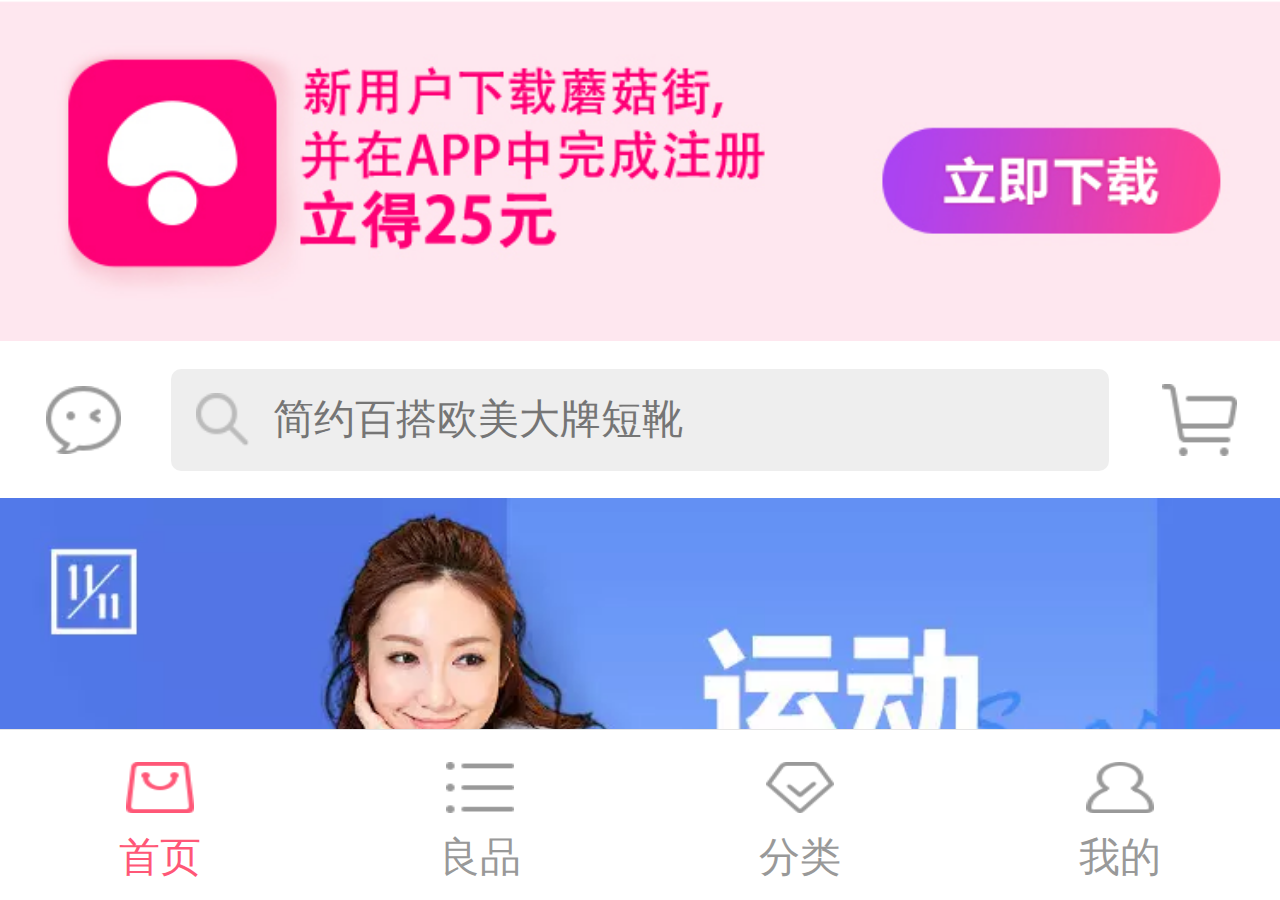
<file: index.html>
<!DOCTYPE html>
<html ng-app="myApp">

	<head>
		<meta charset="utf-8">
		<!-- SEO  -->
		<meta name="keywords" content="" />
		<meta name="description" content="" />
		<meta name="author" content="" />
		<!-- 苹果专用 -->
		<meta name="apple-mobile-web-app-capable" content="yes" />
		<meta name="apple-mobile-web-app-status-bar-style" content="blank" />
		<meta name="format-detection" content="telephone=no" />
		<!-- 简单移动端适配 -->
		<meta name="viewport" content="width=device-width,initial-scale=1.0,maximum-scale=1.0,user-scalable=no" />
		<!-- 图标 -->
		<link rel="shortcut icon" href="">

		<title>蘑菇街</title>
		<link rel="stylesheet" href="./css/index.css">
		<link rel="stylesheet" href="./css/goods.css" />
		<link rel="stylesheet" href="./css/swiper-3.4.0.min.css">
		<script type="text/javascript" src="js/angular.min.js"></script>
		<script type="text/javascript" src="js/angular-route.min.js"></script>
		<script src="./swiper/zepto.min.js"></script>
		<script src="./swiper/swiper-3.4.0.jquery.min.js"></script>
		<script src="./iscroll/iscroll.js"></script>
		<!--<script src="js/app.js"></script>-->
		<!--<script src="./js/scroll.js"></script>-->
		<style>
			#barcode {
				position: absolute;
				left: 80%;
				top: 2.2rem;
				background-color: red;
				width: .50rem;
				height: .5rem;
				background: url(./img/barcode.png) no-repeat;
				background-size: 100% 100%;
				border: none 0;
				outline: none;
			}
			
			#con {
				overflow: hidden;
				flex: 1;
				margin-bottom: -.04rem;
			}
		</style>

	</head>

	<body ng-controller="mainCtrl">
		<div class="container">
			<header id="header">
				<div class="top">
					<a href="javascript:;">
						<img src="./img/0.jpg">
					</a>
				</div>
			</header>
			<div class="form" id="form">
				<a href="javascript:;" class="wei"></a>
				<form action="javascript:;" class="search">
					<input type="text" placeholder="简约百搭欧美大牌短靴">
				</form>
				<a href="javascript:;" class="cart"></a>
			</div>
			<div ng-view id="con">

			</div>
			<footer>
				<a href="#/tmp/homePage" class="active">
					<img src="./img/index.png">
					<span>首页</span>
				</a>
				<a href="#/tmp/goodsPage">
					<img src="./img/kind.png">
					<span>良品</span>
				</a>
				<a href="#/tmp/listPage">
					<img src="./img/good.png" id="btn">
					<span>分类</span>
				</a>
				<a href="#/tmp/myShowPage">
					<img src="./img/my.png">
					<span>我的</span>
				</a>
			</footer>

		</div>

		<script type="text/javascript">
			var oHeader = document.getElementById("header");
			var oForm = document.getElementById("form");

			var myApp = angular.module('myApp', ['ngRoute']);
			myApp.config(['$routeProvider', function($routeProvider) {
				$routeProvider
					.when('/tmp/homePage', {
						templateUrl: 'tmp/homePage.html',
						controller: 'homeCtrl',
						controllerAs: 'home'
					}, function() {
						alert("你好！");
					})
					.when('/tmp/listPage', {
						templateUrl: 'tmp/listPage.html',
						controller: 'listCtrl',
						controllerAs: 'ls'
					})
					.when('/tmp/goodsPage', {
						templateUrl: 'tmp/goodsPage.html',
						controller: 'goodsCtrl',
					})
					.when('/tmp/myShowPage', {
						templateUrl: 'tmp/myShowPage.html',
						controller: 'myShowCtrl',
					})
					.otherwise({
						//重定向到url上只是url里面字符串改变
						redirectTo: '/tmp/homePage',
					})
			}])

			myApp.controller('mainCtrl', ['$scope', '$location', "$window", '$timeout', function($scope, $location, $window, $timeout) {
				console.log("mainCtrl");
				oHeader.style.display = "block";
				oHeader.style.height = 2 + "rem";
				oForm.style.display = "flex";
				oForm.style.height = 0.92 + "rem";
			}])

			/*首页*/
			myApp.controller('homeCtrl', ['$location', function($location) {
				oHeader.style.display = "block";
				oHeader.style.height = 2 + "rem";
				oForm.style.display = "flex";
				oForm.style.height = 0.92 + "rem";
				//console.log(oHeader.style.height);

				var mySwiper = new Swiper("#banner", {
					loop: true,
					pagination: '.swiper-pagination',
					autoplay: 2000,
					autoplayDisableOnInteraction: false,
					observer: true
				});

				var oPullUp = $("#pull-up"),
					oScroll = null;

				oScroll = new iScroll("con", {
					hScrollbar: false,
					vScrollbar: false,
					onScrollMove: function() {
						console.log(this.y)
						console.log(this.maxScrollY);
						if(this.y < this.maxScrollY && !oPullUp.hasClass("up")) {
							oPullUp.addClass("up").html('放开手加载数据 ');
						} else if(this.y >= this.maxScrollY && oPullUp.hasClass("up")) {
							oPullUp.removeClass("up").html('上拉加载');
						} else if(this.y < -10) {
							$('header').css({
								display: 'none'
							});
						} else if(this.y > -10) {
							$('header').css({
								display: 'block'
							});
						}
					},
					onScrollEnd: function() {
						if(oPullUp.hasClass('up')) {
							oPullUp.html('Loading');
							pullUpData();
						}
					},
					onRefresh: function() {
						if(oPullUp.hasClass("up")) {
							oPullUp.removeClass("up").html("上拉加载");
						}
					},
				});

				function pullUpData() {
					$.ajax({
						type: 'get',
						url: 'http://list.mogujie.com/search?cKey=h5-shopping&fcid=&pid=9750&searchTag=&sort=pop&page=2&ratio=3%3A4&_version=1&_=1478610876280&callback=?',
						async: true,
						dataType: 'JSONP',
						jsonp: 'callback',
						success: function(data) {
							console.log(data);
							var arr = data.result.wall.docs;
							console.log(arr);
							$.each(arr, function(k, v) {
								$(".list").append('<a href="javascript:;" class="goods-item fl"><div class="goods-img"><img src=' + arr[k].img + ' class="con-icon"></div><div class="goods-info"><div class="name-box"><p class="goods-name">' + arr[k].title + '</p></div><div class="bot-box"><p class="p-price fl">￥' + arr[k].price + '</p><p class="p-feed fr">' + arr[k].cfav + '</p></div></div></a>')
							});
							oScroll.refresh();
						}
					})
				}

			}])

			/*良品*/
			myApp.controller('goodsCtrl', ['$scope', '$location', function($scope, $location) {
				console.log("goodsCtrl");
				oHeader.style.display = "none";
				oHeader.style.height = 0;
				oForm.style.display = "none";
				//oForm.style.height = 0;
				var mySwiper = new Swiper("#goods", {
					loop: true,
					pagination: '.swiper-pagination',
					autoplay: 2000,
					autoplayDisableOnInteraction: false,
					observer: true
				});
				var mySwiper1 = new Swiper('#goods-wrap', {
					slidesPerView: 3,
					slidesPerGroup: 1
				});
				var oPullUp = $("#pull-up"),
					oScroll = null;

				oScroll1 = new iScroll("con", {
					hScrollbar: false,
					vScrollbar: false,
					onScrollMove: function() {
						console.log(this.y);
						console.log(this.maxScrollY);
						if(this.y < this.maxScrollY && !oPullUp.hasClass("up")) {
							oPullUp.addClass("up").html('放开手加载数据 ');
						} else if(this.y >= this.maxScrollY && oPullUp.hasClass("up")) {
							oPullUp.removeClass("up").html('上拉加载');
						}
					},
					onScrollEnd: function() {
						if(oPullUp.hasClass('up')) {
							oPullUp.html('Loading');
							pullUpData();
						}
					},
					onRefresh: function() {
						if(oPullUp.hasClass("up")) {
							oPullUp.removeClass("up").html("上拉加载");
						}
					},
				});

				function pullUpData() {
					$.ajax({
						type: 'get',
						url: 'http://list.mogujie.com/search?cKey=h5-shopping&fcid=&pid=9750&searchTag=&sort=pop&page=2&ratio=3%3A4&_version=1&_=1478610876280&callback=?',
						async: true,
						dataType: 'JSONP',
						jsonp: 'callback',
						success: function(data) {
							console.log(data);
							var arr = data.result.wall.docs;
							console.log(arr);
							$.each(arr, function(k, v) {
								$(".list").append('<a href="javascript:;" class="goods-item fl"><div class="goods-img"><img src=' + arr[k].img + ' class="con-icon"></div><div class="goods-info"><div class="name-box"><p class="goods-name">' + arr[k].title + '</p></div><div class="bot-box"><p class="p-price fl">￥' + arr[k].price + '</p><p class="p-feed fr">' + arr[k].cfav + '</p></div></div></a>')
							});
							oScroll1.refresh();
						}
					})
				};


				var interval = 1000;

				function ShowCountDown(year, month, day, divname) {
					var now = new Date();
					var endDate = new Date(year, month - 1, day);
					var leftTime = endDate.getTime() - now.getTime();
					var leftsecond = parseInt(leftTime / 1000);
					//var day1=parseInt(leftsecond/(24*60*60*6)); 
					var day1 = Math.floor(leftsecond / (60 * 60 * 24));
					var hour = Math.floor((leftsecond - day1 * 24 * 60 * 60) / 3600);
					var minute = Math.floor((leftsecond - day1 * 24 * 60 * 60 - hour * 3600) / 60);
					var second = Math.floor(leftsecond - day1 * 24 * 60 * 60 - hour * 3600 - minute * 60);
					var cc = document.getElementById(divname);
					cc.innerHTML = '<span class="count-h">'+hour+'</span>:<span class="count-s">'+second+'</span>:<span class="count-m">'+minute+'</span>';
				}
				window.setInterval(function() {
					ShowCountDown(2016, 11, 19, 'time');
				}, interval);
			}]) /*列表页*/
			myApp.controller('listCtrl', ['$location', function($location) {
				oHeader.style.display = "none";
				oHeader.style.height = 0;
				oForm.style.display = "flex";
				//oForm.style.height = .92rem;

			}]);

			/*我的*/
			myApp.controller('myShowCtrl', ['$scope', function($scope) {
				console.log("myShowCtrl");
				oHeader.style.display = "none";
				oHeader.style.height = 0;
				oForm.style.display = "none";
				oForm.style.height = 0;
			}])
		</script>

	</body>

</html>
</file>
<file: css/index.css>
body,html{
    width:100%;
    height:100%;
    margin:0;
    padding:0;
    border:none;
}
body, h1, h2, h3, h4, h5, h6, hr, p, blockquote, dl, dt, dd, ul, ol, li, pre, form, fieldset, legend, button, input, textarea, th, td {
    margin:0; padding:0;
}
*{
    box-sizing:border-box;
}
.fr,.right{
    float:right;
}
.fl,.left{
    float:left;
}
ul li{
    list-style:none;
}
a{
    text-decoration:none;
}
html{
    font-size:13.33333333333vw;
}
body{
    font-size:.12rem;
    color: #666;
    background-color:#f1f1f1;
   /* position: relative;*/
}
img{
    width:100%;
    height:100%;
    vertical-align:top;
    border:none 0;
}
.container{
    width:100%;
    height:100%;
    overflow-y:scroll;
    display:flex;
    flex-direction: column;
}
#header{
    width:100%;
    height:2rem;
    background:#F00;
}
#header .top{
	width:100%;
	height: 100%;
    background-size:auto 2rem;
}

.form{
    width:100%;
    height:.92rem;
    background-color:#FFF;
    display: flex;
    justify-content: center;
    align-items:center;
    overflow:hidden;
}
.fixed{
    position: fixed;
    top:0;
    z-index:20;
}
.form .wei{
 	 display:inline-block;
    width:1rem;
    height:100%;
    background:url(../img/weixin.png) no-repeat .27rem center;
    background-size:.44rem auto;
}
.form .cart{
    display:inline-block;
    width:1rem;
    height:100%;
    background:url(../img/cart.png) no-repeat .31rem center;
    background-size:.44rem auto;
}
.form form{
    flex:8;
    width:100%;
    height: .6rem;
}
.form form input{
    outline: none;
    border:none;
    width:100%;
    border-radius:.06rem;
    padding-left: .6rem;
    height:.6rem;
    line-height:.6rem;
    font-size:.24rem;
    background: #eee url(../img/search.png) no-repeat 0.15rem center;
    background-size:0.31rem auto;
    color:#999;
}
footer{
	position: fixed;
	bottom: 0;
}
footer a{
    display:flex;
    flex-direction: column;
    justify-content: center;
    align-items:center;
    flex:1;
    padding:.2rem 0 .1rem;
    font-size:.24rem;
    color:#999;
}
footer .active{
    color:#FF5777;
}
footer img{
    width:.4rem;
    height:.4rem;
    padding-bottom:.1rem;
}
#wrapper{
    width:100%;
    height:3.59rem;
    position: relative;
}
.swiper-slide a{
    display:block;
    width:100%;
    height:100%;
}
.swiper-container,.swiper-wrapper,.swiper-slide{
    width:100%;
    height:100%;
}
.swiper-pagination{
    position: absolute;
    bottom: 5px;
    left: 1%;
    padding: 3px 1px;
    height: 9px;
    background-color: rgba(255, 255, 255, 0.7);
    border-radius: 5px;
}
.swiper-pagination span{
    float: left;
    margin: 0 5px;
    width: 4px;
    height: 4px;
    text-indent: 99em;
    border-radius: 50%;
    background: #8c8c8c;
    overflow: hidden;
}
.swiper-pagination .swiper-pagination-bullet-active{
    background:#fe6c9c;
}
#container{
    width:100%;
    overflow:hidden;
}

#container .main{
    width:100%;
    height:2.2382rem;
}
#container .main a{
    display:block;
    width:100%;
    height:100%;
}
/*#container .main1,#container .main2{
	width:100%;
    background-color: #d7e1ea;
    padding: 0.2rem 0rem 0.1rem;
    overflow:hidden;
}
#container .main2{
    padding-bottom:.2rem;
}
.main1 a{
    display:inline-block;
    float:left;
}
.main1 a:nth-child(1){
    width:3.5rem;
    overflow:hidden;
}
.main1 a:nth-child(2){
    width:1.8rem;
    overflow:hidden;
    padding-left: .1rem;
}
.main1 a:nth-child(3){
    width:1.8rem;
    overflow:hidden;
    padding-left: .1rem;
}
.main1 a:nth-child(1) img,.main1 a:nth-child(2) img,.main1 a:nth-child(3) img{
    width:100%;
    height:100%;
}
.main2 a{
    display:inline-block;
    float:left;
    padding-left: .1rem;
   padding-top:.1rem;
    width:1.8rem;
}
.main2 .no-left{
    margin-left: 0;
}
.main2 a:first-child{
    width:3.5rem;
    height:3.5rem;
   margin-right: .1rem;
}
.main2 a img{
	width:100%;
	height: 100%;
}*/
.main1{
	display:flex;
	padding:.2rem .15rem;
}
.main1 a:nth-child(2),.main1 a:nth-child(3){
	flex:2;
}
.main1 a:nth-child(1){
	flex:6;
}
.main1 a:nth-child(1) img{
	padding:0;
}
.main1 a img{
	padding-left:.1rem;
	width:100%;
	height:85%;
}
.main2{
	display: flex;
	padding:0rem .15rem .1rem;
}
.main2 .child1{
	flex: 6;
}
.main2 .child1 a{
	width:100%;
	height:100%;
	display: inline-block;
}
.main2 .child1 a img{
	width:100%;
	height:100%;
}
.main2 .child2{
	display: flex;
	flex-wrap: wrap;
	flex: 4;
}
.main2 .child2 a{
	width:50%;
}
.main2 .child2 a img{
	width:100%;
	height: 100%;
	padding-left:.1rem;
	padding-bottom:.1rem;
}
.main3{
	width:100%;
	display:flex;
	flex-wrap: wrap;
}
.main3 a{
	width:25%;
	padding:0 .1rem .1rem 0;
}
.main3 a:nth-child(1),.main3 a:nth-child(5){
	padding-left:0.1rem;
}
#running{
	flex:1;
	overflow-y:scroll;
}
footer{
    width:100%;
    height: 1rem;
    overflow: hidden;
    border-top: 1px solid #E5E5E5;
    display: flex;
    justify-content: center;
    align-items:center;
    background-color:#FFF;
    z-index: 300;
}
.z1,.z2,.z3{
    width:100%;
    padding: 0.3rem 0 0.2rem 0;
    text-align: center;
    line-height: 1;
}
.z1 p,.z2 p,.z3 p{
    display: inline-block;
    background-position: center center;
    background-repeat: no-repeat;
    line-height: 1;
    margin-bottom: 0.08rem;
    text-align: center;
    margin-right: 0.04rem;
}
.z1 span,.z2 span,.z3 span{
    display:block;
    text-align:center;
    font-size:.21rem;
    color:#999;
    line-height:1;
}
.cuxiao{
    width:100%;
    height:4.2rem;
    background-color:#FFF;
    display:flex;
    overflow:hidden;
}
.cuxiao .col-1{
    position: relative;
    width: 3.2rem;
    height: 100%;
    border-right: 1px solid #e5e5e5;
    overflow: hidden;
}
.col-1 a{
    display:block;
    color:#666;
    overflow:hidden;
}
.col-1 .title{
    position: relative;
    width: 80%;
    height: 0.64rem;
    margin: 0.32rem 0 0 0.28rem;
    z-index: 2;
    line-height: 1;
}
.col-1 .p1{
    color:#B800EE;
    margin-bottom:0.08rem ;
    font-size: 0.32rem;
    white-space: nowrap;
    text-overflow: ellipsis;
    overflow: hidden;
}
.col-1 .p2{
    font-size:.24rem;
    color:#666;
}
.col-1 img{
    position: absolute;
    left:0;
    top:0;
    width:100%;
}
.col-2{
    position: relative;
    width: 4.3rem;
    height: 100%;
}
.col-2-row-1:first-child{
    border-bottom:1px solid #e5e5e5;
    position: relative;
    height:50%;
    overflow:hidden;
}
.col-2-row-2{
    display: flex;
    height:50%;
}
.col-2-row-1 a{
    display: block;
    overflow:hidden;
}
.col-2-row-1 .title-box{
    position: relative;
    width: 45%;
    height: 0.64rem;
    margin: 0.32rem 0 0 0.28rem;
    z-index: 2;
    line-height: 1;
}
.col-2-row-1 .title-box .p1{
    margin-bottom: 0.08rem;
    font-size: 0.32rem;
    white-space: nowrap;
    text-overflow: ellipsis;
    overflow: hidden;
    color:#F00;
}
.col-2-row-1 .title-box .p2{
    font-size: 0.24rem;
    color: #666;
}
.col-2-row-1 img{
    position: absolute;
    top: 0;
    left: 0;
    width: 100%;
}
.col-2-row-2{
    position: relative;
    width: 4.3rem;
    height: 50%;
}
.col-2-row-2 .col-2-row-2-col{
    position: relative;
    width: 50%;
    height: 100%;
    overflow: hidden;
}
.col-2-row-2 .col-2-row-2-col a{
    display: block;
    overflow:hidden;
}
.col-2-row-2 .col-2-row-2-col .title-b{
    position: relative;
    width: 80%;
    height: 0.64rem;
    margin: 0.32rem 0 0 0.28rem;
    z-index: 2;
    line-height: 1;
}
.col-2-row-2 .col-2-row-2-col .title-b .p1{
    margin-bottom: 0.08rem;
    font-size: 0.32rem;
    color:#006CCC;
}
.col-2-row-2 .col-2-row-2-col .title-b .p2{
    font-size: 0.24rem;
    color: #666;
}
.col-2-row-2 .col-2-row-2-col img{
    width:100%;
    position: absolute;
    top:0;
    left:0;
}
.main-kind{
    width:100%;
    background-color: #fff;
    margin-bottom: 0.2rem!important;
    overflow: hidden;
    padding-top: 0.3rem;
}
.main-kind .all{
    width: 100%;
    padding: 0 0 0.2rem;
}
.all .item{
    float: left;
    width: 25%;
    overflow: hidden;
    margin-bottom: 0.2rem;
    text-align:center;
}
.all .item a{
    display:block;
    color:#666;
}
.all .item .img-wrap{
    height: 1.2rem !important;
    width: 1.2rem !important;
    margin:0 auto;
}
.all .item .img-wrap img{
    border:none;
    vertical-align: middle;
    width:100%;
}
.all .item .title{
    height: 0.37rem;
    line-height: 0.37rem;
    font-size: 0.26rem;
    color: #333;
    text-align: center;
    width: 90%;
    margin: 0.1rem auto 0;
    overflow: hidden;
    text-overflow: ellipsis;
    white-space: nowrap;
}
.guess{
    width:100%;
    overflow:hidden;
}

.guess .scroll{
    width:100%;
  height: 100%;
  overflow:hidden;
}
.scroll .list{
    width:100%;
   height: 100%;
   overflow:hidden;
}
.scroll .list .goods-item{
    display: block;
    width: 47%;
    height: 6.04rem;
    margin: 2% 0 0 2%;
    background: #fff;
    border-radius: .06rem;
    overflow: hidden;
}
.scroll .goods-img{
    position: relative;
    width: 100%;
    height: 4.62rem;
    overflow: hidden;
}
.scroll .goods-img .top-icon{
    width:.66rem;
    height:.66rem;
    position: absolute;
    top: 0;
    left: .07rem;
    z-index: 3;
}
.scroll .goods-img .top-icon img{
    width:100%;
}
.scroll .goods-img .con-icon img{
    width:100%;
    display:block;
}
.scroll .goods-info{
    padding: .12rem .18rem 0
}
.scroll .goods-info .name-box{
    height: .74rem;
    overflow: hidden;
}
.scroll .goods-info .name-box .goods-name{
    width: 100%;
    line-height: .34rem;
    max-height: .67rem;
    font-size: .24rem;
    color: #333;
    overflow: hidden;
}
.bot-box .p-price{
    max-width: 45%;
    margin-top: .02rem;
    font-size: .3rem;
    font-weight: 700;
    color: #333;
    overflow: hidden;
}
.bot-box .p-feed{
    max-width: 45%;
    height: .24rem;
    line-height: .24rem;
    margin-top: .12rem;
    padding-right: .3rem;
    background: url(../img/xing.png) 100% no-repeat;
    background-size: auto .23rem;
    font-size: .24rem;
    color: #999;
    overflow: hidden;
}
</file>
<file: css/goods.css>
.mod1{
	width:100%;
	overflow:hidden;
}
#goods{
	width:100%;
	height:3.6rem;
}
.mod2{
	width:100%;
	height: auto;
	margin:0.3rem auto 0rem;
	background-color:#FFF;
	overflow:hidden;
}
.mod2 .count-down{
	width: 100%;
    height: auto;
    padding: .3rem .3rem .2rem;
    overflow:hidden;
}
.mod2 .count-down .left .title span {
    width: .08rem;
    height: .08rem;
    display: inline-block;
    background-color: black;
    border-radius: .1rem;
    margin: 0 .12rem .05rem .12rem;
    }
 .mod2 .count-down .left .title{
 	font-size:.3rem;
 	color:#000;
 }
 .mod2 .count-down .left .counting, .mod2 .count-down .left .title{
 	display:inline-block;
 }
  .mod2 .count-down .left .counting span{
  	font-size:.25rem;
  	line-height: .4rem;
  	display:inline-block;
  	padding:0 .06rem;
  	border-radius: .06rem;
  	background-color:#000;
  	margin:auto .05rem;
  	color:white;
  }
.mod2 .count-down .right{
	color:#666;
	display: inline-block;
    float: right;
    line-height: 1.5;
    font-size: .3rem;
    overflow:hidden;
    float:right;
    text-align: right;
}
.mod2 .count-down .right img{
	vertical-align: middle;
	width:50%;
	height:.22rem;
	margin-top:-.02rem;
}
.mod2 .show-goods{
	padding:.1rem 0 .16rem .3rem;
}
.mod2 .show-goods .goods-content{
	overflow-x: scroll;
    overflow-y: hidden;
    white-space: nowrap;
}
#goods-wrap,.swiper-wrapper{
	width:100%;
	height: 100%;
}
#goods-wrap img{
	width:100%;
	height: 100%;
}
#goods-wrap .swiper-slide{
	 width: 1.8rem;
    height: 2.5rem;
    margin-right: .2rem;
    display: inline-block;
}
#goods-wrap .swiper-slide a{
	width:100%;
	height: 100%;
	display: inline-block;
}
#goods-wrap img{
	width:1.5rem;
	height: 1.5rem;
}
#goods-wrap p{
	width:100%;
	color: #666;
    font-size: .16rem;
    margin: .15rem 0 .05rem;
    white-space: nowrap;
    overflow: hidden;
    text-overflow: ellipsis;
}
#goods-wrap span{
	font-size: .26rem;
    color: #F25;
    white-space: nowrap;
    overflow: hidden;
    text-overflow: ellipsis;
}
.mod3 .col-2-row-1{
    border-bottom:1px solid #e5e5e5;
    position: relative;
    height:50%;
    overflow:hidden;
}
</file>
